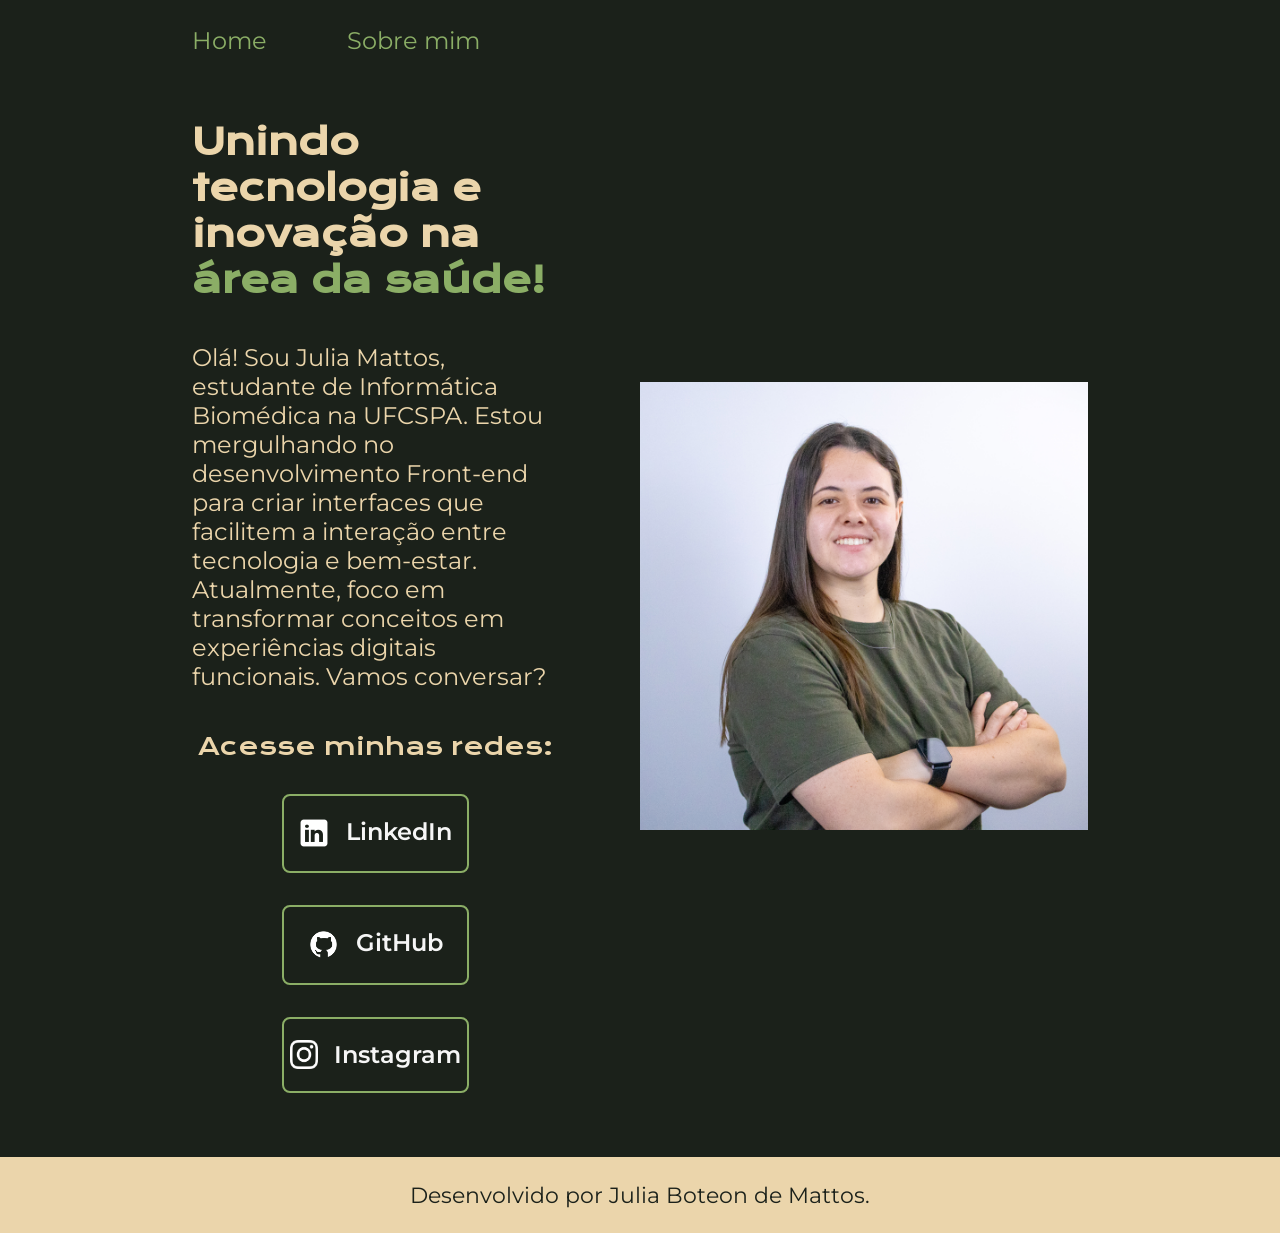
<file: index.html>
<!DOCTYPE html>
<html lang="pt-br">
<head>
    <meta charset="UTF-8">
    <meta name="viewport" content="width=device-width, initial-scale=1.0">
    <title>Portfolio</title>
    <link rel="stylesheet" href="./styles/style.css">
</head>
<body>
    <header class="cabecalho">
        <nav class="cabecalho__menu">
            <a class="cabecalho__menu__link" href="index.html">Home</a>
            <a class="cabecalho__menu__link" href="about.html">Sobre mim</a>
        </nav>
    </header>
    <main class="apresentacao">
        <section class="apresentacao__conteudo">
            <h1 class="apresentacao__conteudo__titulo">Unindo tecnologia e inovação na <strong class="titulo-destaque"> área da saúde!</strong></h1>
            <p class="apresentacao__conteudo__texto">Olá! Sou Julia Mattos, estudante de Informática Biomédica na UFCSPA. Estou mergulhando no desenvolvimento Front-end para criar interfaces que facilitem a interação entre tecnologia e bem-estar. Atualmente, foco em transformar conceitos em experiências digitais funcionais. Vamos conversar?</p>
            <div class="apresentacao__links">
                <h2 class="apresentacao__links_subtitulo">Acesse minhas redes:</h2>
            <a class="apresentacao__links__navegacao" href="https://linkedin.com/in/juliabmattos">
                <img src="./assets/linkedin.png" width="32" alt="logo LinkedIn">
                LinkedIn
            </a>
            <a class="apresentacao__links__navegacao" href="https://github.com/juliaboteon">
                <img src="./assets/github.png" width="33" alt="logo GitHub">
                GitHub
            </a>
            <a class="apresentacao__links__navegacao" href="https://instagram.com/juliaboteon">
                <img src="./assets/instagram.png" width="28" alt="logo Instagram">
                Instagram
            </a>
            </div>
        </section>
        <img class="apresentacao__imagem" src="./assets/imagem.jpg" width="600" alt="Foto da Julia Mattos">
    </main>
    <footer class="rodape">
        <p>Desenvolvido por Julia Boteon de Mattos.</p>
    </footer>
</body>

</html>
</file>
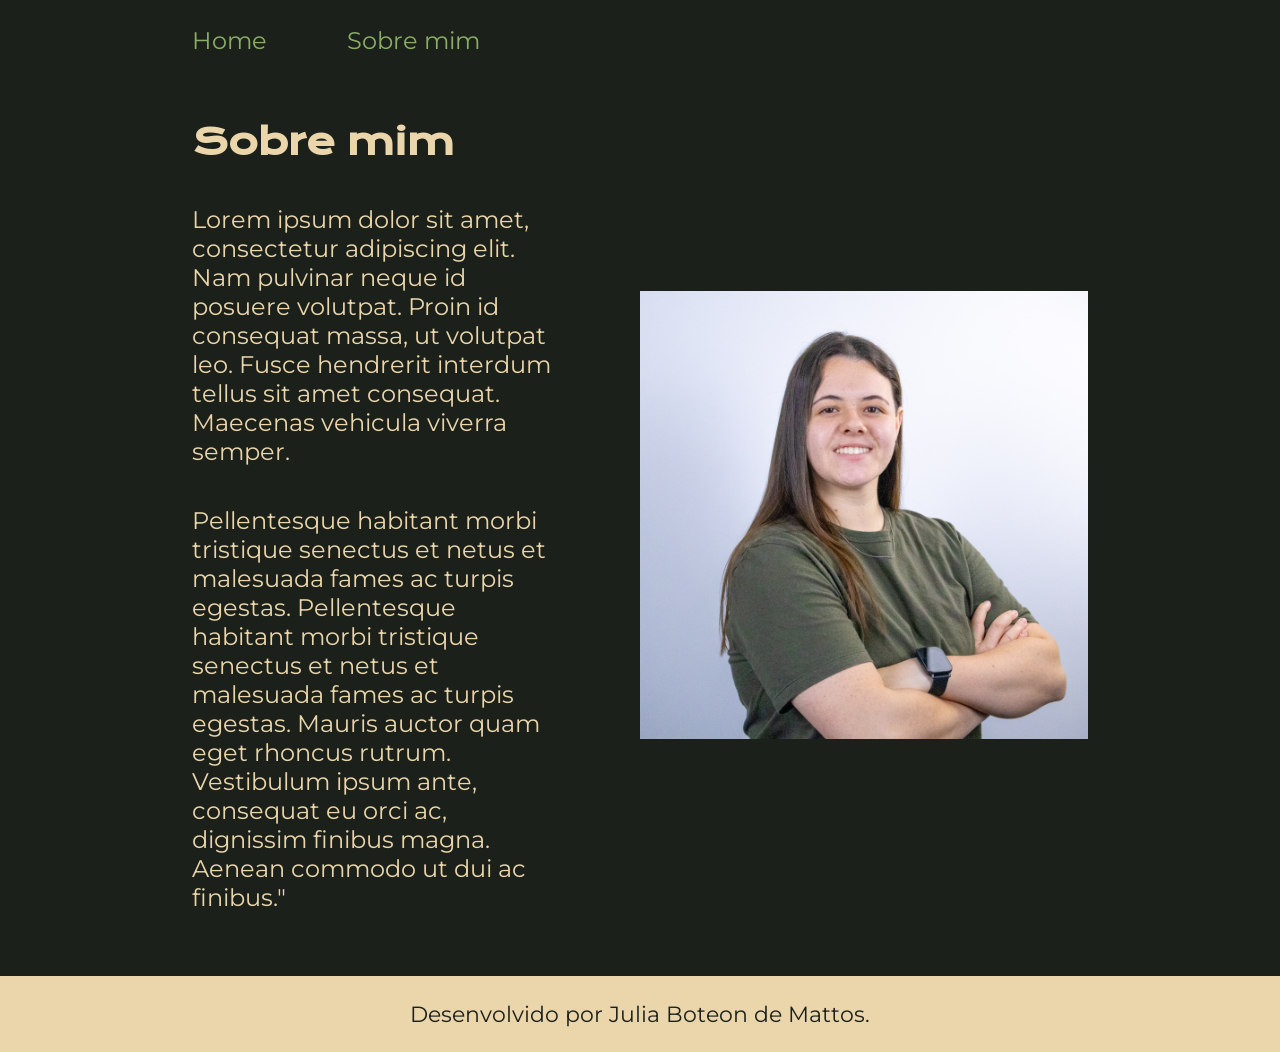
<file: about.html>
<!DOCTYPE html>
<html lang="pt-br">
<head>
    <meta charset="UTF-8">
    <meta name="viewport" content="width=device-width, initial-scale=1.0">
    <title>Sobre mim</title>
    <link rel="stylesheet" href="./styles/style.css">
</head>
<body>
    <header class="cabecalho">
        <nav class="cabecalho__menu">
            <a class="cabecalho__menu__link" href="index.html">Home</a>
            <a class="cabecalho__menu__link" href="about.html">Sobre mim</a>
        </nav>
    </header>

    <main class="apresentacao">
        <section class="apresentacao__conteudo">
            <h1 class="apresentacao__conteudo__titulo">Sobre mim</h1>
            <p class="apresentacao__conteudo__texto">Lorem ipsum dolor sit amet, consectetur adipiscing elit. Nam pulvinar neque id posuere volutpat. Proin id consequat massa, ut volutpat leo. Fusce hendrerit interdum tellus sit amet consequat. Maecenas vehicula viverra semper.</p>
            <p class="apresentacao__conteudo__texto"> Pellentesque habitant morbi tristique senectus et netus et malesuada fames ac turpis egestas. Pellentesque habitant morbi tristique senectus et netus et malesuada fames ac turpis egestas. Mauris auctor quam eget rhoncus rutrum. Vestibulum ipsum ante, consequat eu orci ac, dignissim finibus magna. Aenean commodo ut dui ac finibus."</p>
        </section>
        <img class="apresentacao__imagem" src="./assets/imagem.jpg" width="600" alt="Foto da Julia Mattos">
    </main>

    <footer class="rodape">
        <p>Desenvolvido por Julia Boteon de Mattos.</p>
    </footer>
</body>

</html>
</file>
<file: styles/style.css>
@import url('https://fonts.googleapis.com/css2?family=Krona+One&family=Montserrat:ital,wght@0,100..900;1,100..900&display=swap');

:root{
    /* --cor-primaria: #4B5229;
    --cor-secundaria: #F1F6F8;
    --cor-terciaria: #83BF41;
    --cor-hover: #9BAA48; */
    --cor-primaria: #1B211A; 
    --cor-secundaria: #EBD5AB;
    --cor-terciaria: #8BAE66;
    --cor-hover: #628141;

    --fonte-principal: 'Krona One', sans-serif;
    --fonte-secundaria: 'Montserrat', sans-serif;
}

*{
    margin: 0;
    padding: 0;
}
body {
    /* height: 100vh; */
    box-sizing: border-box;
    background-color: var(--cor-primaria);
    color: var(--cor-secundaria);
}
.cabecalho{
    padding: 2% 0% 0% 15%;
}
.cabecalho__menu{
    display: flex;
    gap: 80px;
}
.cabecalho__menu__link{
    font-family: var(--fonte-secundaria);
    font-size: 1.5rem;
    color: var(--cor-terciaria);
    width: 600;
    text-decoration: none;
}
.apresentacao{
    padding: 5% 15%;
    display: flex;
    align-items: center;
    justify-content: space-between;
    gap: 82px;
}
.apresentacao__conteudo{
    width: 50%;
    display: flex;
    flex-direction: column;
    gap: 40px;
}
.apresentacao__conteudo__titulo{
    font-size: 2.25rem  ;
    font-family: var(--fonte-principal);
}

.titulo-destaque{
    /* color: #FF16FA; */
    color: var(--cor-terciaria);
}
.apresentacao__conteudo__texto{
    font-size: 1.5rem;
    font-family: var(--fonte-secundaria);
    font-weight: 400;

}
.apresentacao__links{
    display: flex;
    flex-direction: column;
    align-items: center;
    justify-content: space-between;
    gap: 32px;
}
.apresentacao__links_subtitulo{
    color: var(--cor-secundaria);
    font-family: var(--fonte-principal);
    font-weight: 400;
    font-size: 1.5rem;
}
.apresentacao__links__navegacao{
    /* background-color: #F1F6F8;*/ 
    display: flex;
    justify-content: center;
    gap: 16px;
    border: 2px solid var(--cor-terciaria);
    width: 50%;
    text-align: center;
    border-radius: 8px;
    font-size: 1.5rem;
    padding: 21.5px 0;
    text-decoration: none;
    color: #F6F6F6;
    font-family: var(--fonte-secundaria);
    font-weight: 600;

}
.apresentacao__links__link:hover{
    background-color: var(--cor-hover);
    /* padding: 3%; */
}
.apresentacao__imagem{
    width: 50%;
}
.rodape{
    color: var(--cor-primaria);
    background-color: var(--cor-secundaria);
    padding: 24px;
    text-align: center;
    font-family: var(--fonte-secundaria);
    font-size: 1.4rem;
    width: 400;
}
@media (max-width: 1250px){

    .cabecalho{
        padding: 10%;
    }
    .cabecalho__menu{
        justify-content: center;
    }
    .apresentacao{
        flex-direction: column-reverse;
        padding: 5%;
    }
    .apresentacao__conteudo{
        width: auto;
    }
}
</file>
